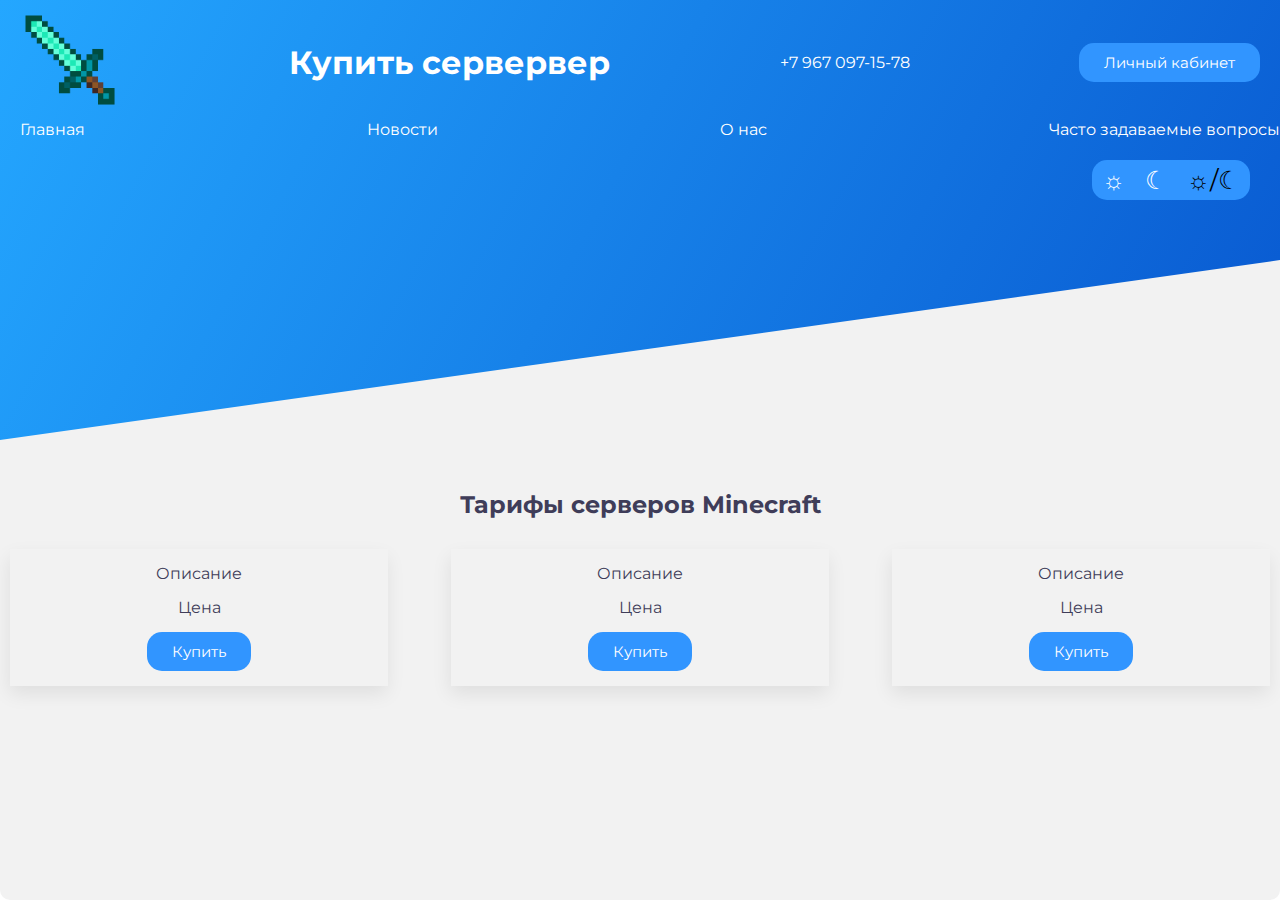
<file: index.html>
<!DOCTYPE html>
<html>
  <head>
    <meta charset="utf-8">
    <title>Купить сервер</title>
    <link rel="shortcut icon" href="img/logo.png">
    <link rel="stylesheet" href="style/style.css" class="main_style">
    <link rel="stylesheet" href="style/style.css" class="theme">
    <link rel="preconnect" href="https://fonts.googleapis.com">
<link rel="preconnect" href="https://fonts.gstatic.com" crossorigin>
<link href="https://fonts.googleapis.com/css2?family=Montserrat:wght@500&display=swap" rel="stylesheet">
  </head>
  <body>
    <div class="wrapper">
      <header>
        <div class="conteiner">
          <div class="bg_animation"></div>
            <div class="up_header_sait">
              <div class="header_sait">
                <div class="logotip"><a href="index.html" class="logotip-a"><img src="img/logo.png" alt="логотип" class="logo" width="100px"></a></div>
                <div class="title">
                  <h1>Купить сервервер</h1>
                </div>
                <div><a href="tel:+79670971578">+7 967 097-15-78</a></div>
                <button class="office btn"><a href="office.html">Личный кабинет</a></button>
                <div class="dark_light"><button href="" class="light">☼</button><button href="" class="dark">☾</button><button class="light_dark active_theme">☼/☾</button></div>
              </div>
            </div>
            <div class="navig">
              <nav class="navigation">
                <div class="conteiner conteiner_nav">
                  <ul>
                    <li><a href="index.html">Главная</a></li>
                    <li><a href="pages/news.html">Новости</a></li>
                    <li><a href="pages/us.html">О нас</a></li>
                    <li><a href="pages/questions.html">Часто задаваемые вопросы</a></li>
                  </ul>
                </div>
              </nav>
            </div>
          </div>
      </header>
      <div class="content">
        <div class="conteiner main_conteiner">
          <section class="rates">
            <h2>Тарифы серверов Minecraft</h2>
            <div class="box_rates">
              <div class="box_rates_items">
                <p>Описание</p>
                <p>Цена</p>
                <button class="btn"><a href="">Купить</a></button>
              </div>
              <div class="box_rates_items">
                <p>Описание</p>
                <p>Цена</p>
                <button class="btn"><a href="">Купить</a></button>
              </div>
              <div class="box_rates_items">
                <p>Описание</p>
                <p>Цена</p>
                <button class="btn"><a href="">Купить</a></button>
              </div>
            </div>
          </section>
        </div>
      </div>
      <footer>
        <div class="conteiner">
        </div>
      </footer>
    </div>
    <!-- <script type="text/javascript">
      let href = window.location.href
      let themes = document.querySelector(".theme");
      let lights = document.querySelector(".light")
      let darks = document.querySelector(".dark");
      darks.addEventListener("click", function() {
        console.log("ty");
        themes.href="style/dark.css";
      });
    </script> -->
    <script src="js/script.js"></script>
  </body>
</html>
</file>
<file: style/style.css>
:root {
  --font-color-header: white;
  --font-color-main-titles: #3f3d59;
  --font-color-main-text: #3f3d59;
  --dark-bck-wrapper: #F2F2F2;
}
/*reset*/
*,
*::before,
*::after,
body {
  color: var(--font-color-header);
  margin: 0;
  padding: 0;
  box-sizing: border-box;
  font-family: 'Montserrat', sans-serif;
}
html,
body {
  width: 100%;
  box-sizing: border-box;
}
.wrapper {
	display: flex;
	min-height: 100vh;
	flex-direction: column;
}
.content{
  flex:1 1 auto;
	margin-bottom: 60px;
}


/*the basis    -    main*/
.wrapper {
  background: var(--dark-bck-wrapper);
  border-radius: 10px;
}
.conteiner {
  padding: 10px;
  max-width: 1280px;
  margin: 0 auto;
}
a {
  text-decoration: none;
}
h2, .sub_titles {
  color: var(--font-color-main-titles);
  text-align: center;
  margin-bottom: 30px;
}
.btn {
  border-radius: 15px;
  border: 0;
  color: white;
  background: #3195ff;
  font-size: 15px;
}
.btn a {
  padding: 10px 25px;
  color: white;
  display: block;
}
.main_conteiner {
  margin-top: 350px;
  z-index: 2;
}
.main_conteiner p {
  color: var(--font-color-main-text)
}


/* header */
.bg_animation {
  position: absolute;
  opacity: 1;
  left: 0;
  top: 0;
  width: 100%;
  height: 440px;
  background-image: none;
  background-repeat: repeat-x;
  background-image: -webkit-linear-gradient(150deg,#0a5dd3,#24a7ff);
  /* background-image: -o-linear-gradient(150deg,#0a5dd3,#24a7ff);
  background-image: linear-gradient(150deg,#0a5dd3,#24a7ff); */
  -webkit-transform-origin: top left;
  -moz-transform-origin: top left;
  -ms-transform-origin: top left;
  transform-origin: top left;
  -webkit-transform: skewY(-8deg);
  -moz-transform: skewY(-8deg);
  -ms-transform: skewY(-8deg);
  transform: skewY(-8deg);
}
.up_header_sait {
  position: relative;
  height: 110px;
}
.header_sait, nav {
  position: absolute;
}
.header_sait {
  display: -webkit-flex;
  display: -ms-flex;
  display: flex;
  justify-content: space-between;
  align-items: center;
  width: 100%;
  padding: 0px 10px 0 10px;
}
.dark_light {
  position: absolute;
  right: 20px;
  top: 150px;
  border-radius: 15px;
  background: #3195ff;
}
.dark_light button {
  background: transparent;
  padding: 5px 10px;
  color: white;
  font-size: 25px;
  border: 0;
}
.dark_light button:hover {
  cursor: pointer;
}
.active_theme {
  color: black !important;
}
.navig, .navigation {
  width: 100%;
}
.navigation ul {
  display: -webkit-flex;
  display: -ms-flex;
  display: flex;
  justify-content: space-between;
}
.navigation ul li {
  list-style-type: none;
}
.conteiner_nav {
  width: 100%;
  margin: 0;
  padding: 0;
  padding: 0 10px 0 10px;
}


/* Главная страница */
.box_rates {
  display: -webkit-flex;
  display: -ms-flex;
  display: flex;
  justify-content: space-between;
}
.box_rates_items {
  width: 30%;
  box-shadow: -1px 8px 18px rgba(0,0,0,.08);
}
.box_rates_items:hover {
  box-shadow: -1px 8px 18px rgba(0,0,0,.04);
}
.box_rates_items p,
.box_rates_items button {
  text-align: center;
  margin: 15px auto;
  display: block;
}
</file>
